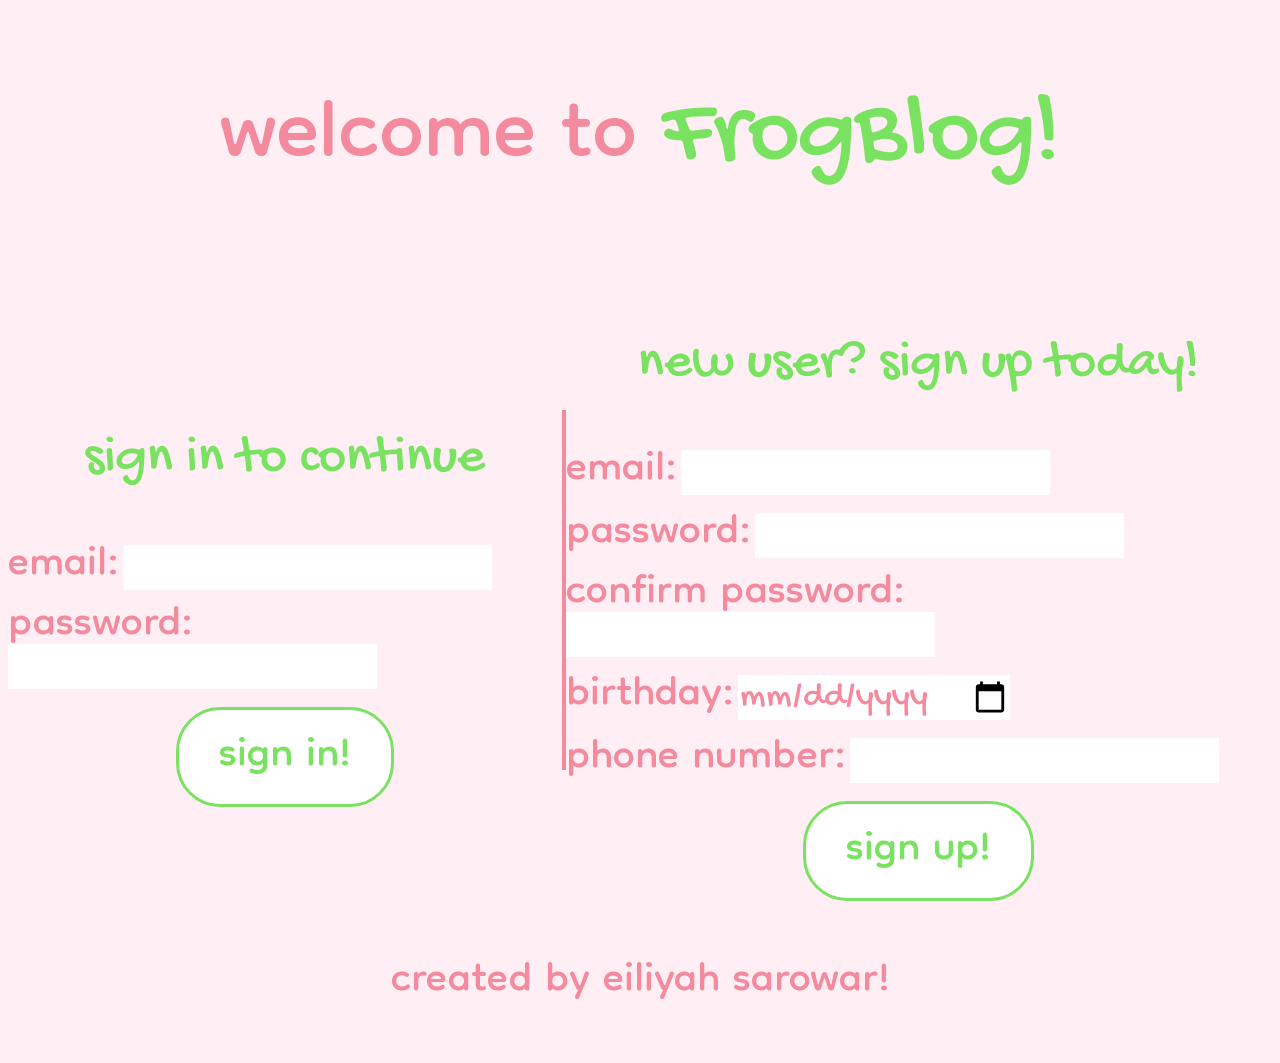
<file: index.html>
<!DOCTYPE html>
<html lang="en">
<head>
    <meta charset="UTF-8">
    <meta http-equiv="X-UA-Compatible" content="IE=edge">
    <meta name="viewport" content="width=device-width, initial-scale=1.0">
    <title>Document</title>
	<script src="script.js"></script>
	<script src="https://ajax.googleapis.com/ajax/libs/jquery/3.6.0/jquery.min.js"></script>
	<link rel="stylesheet" type="text/css" href="sign-styles.css"/>
    <link rel="preconnect" href="https://fonts.googleapis.com">
    <link rel="preconnect" href="https://fonts.gstatic.com" crossorigin>
    <link href="https://fonts.googleapis.com/css2?family=Dongle&family=Gochi+Hand&display=swap" rel="stylesheet">
</head>
<body>
    <p class="center line"><span class="welcome">welcome to </span><span class="frogblog">FrogBlog!</span></p>
    
    <div class="inup">
    <div class="in">
        <p class="titleing">sign in to continue</p>
        <form action = "profile.html">
            <label for="email" class="sign">email:</label>
            <input type="email" id="email" name="email" class="signer"><br><br>
            <label for="pwd" class="sign">password:</label>
            <input type="password" id="pwd" name="pwd" minlength="8" class="signer"><br><br>
            <div class="center"><input type="submit" value="sign in!" class="yassify center" onClick="getEmail()"></div>
        </form>
    </div>

    <div class="vl"></div>

    <div class="up">
        <p class="titleing">new user? sign up today!</p>
        <form action = "profile.html">
            <label for="email" class="sign">email:</label>
            <input type="email" id="emaill" name="email" class="signer"><br><br>
            <label for="pwd" class="sign">password:</label>
            <input type="password" id="pass" name="pwd" minlength="8" class="signer"><br><br>
            <label for="pwd" class="sign">confirm password:</label>
            <input type="password" id="pass" name="pwd" minlength="8" class="signer"><br><br>
            <label for="date" class="sign">birthday:</label>
            <input type="date" name="birthday" class="signer"><br><br>
            <label for="phone" class="sign">phone number:</label>
            <input type="tel" id="phone" name="phone" pattern="[0-9]{3}-[0-9]{3}-[0-9]{4}" class="signer"><br><br>
            <div class="center"><input type="submit" value="sign up!" class="yassify center" onClick="getEmaill()"></div>
        </form>
    </div>
</div>
	<p class="sign center">created by eiliyah sarowar!</p>
</body>
</html>
</file>
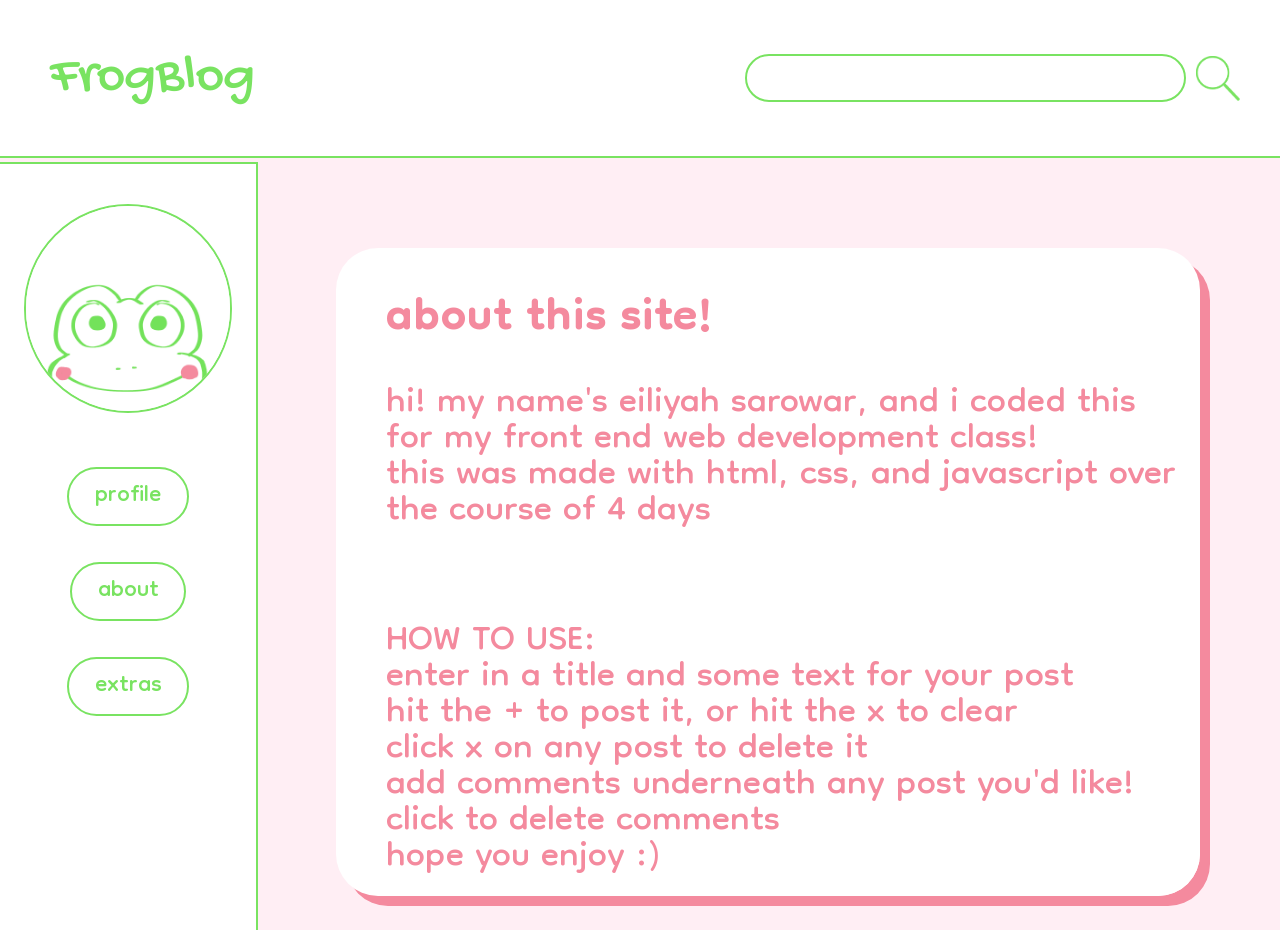
<file: about - Copy.html>
<!DOCTYPE html>
<html lang="en">
<head>
    <meta charset="UTF-8">
    <meta http-equiv="X-UA-Compatible" content="IE=edge">
    <meta name="viewport" content="width=device-width, initial-scale=1.0">
    <title>Document</title>
	<script src="https://ajax.googleapis.com/ajax/libs/jquery/3.5.1/jquery.min.js"></script>
    <script src="script.js"></script>
    <link rel="stylesheet" type="text/css" href="profile-styles.css"/>
    <link rel="preconnect" href="https://fonts.googleapis.com">
    <link rel="preconnect" href="https://fonts.gstatic.com" crossorigin>
    <link href="https://fonts.googleapis.com/css2?family=Dongle&family=Gochi+Hand&display=swap" rel="stylesheet">
</head>
<body>
    <nav>
        <div><p class="frogblog">FrogBlog</p></div>
        <div class="search">
            <input type="text" id="searchbar" onclick="searchAlert()">
            <img src="searcgigb.png" class="magnify">
        </div>
    </nav>

    <div class="side">
        <img src = "forg pfp.png" id="pfp"> <br>
        <div id="username"></div>
        <div class="buttons">
            <br class="bye"><button><a href="profile.html">profile</a></button>
            <br class="bye"><button><a href="about.html">about</a></button>
            <br class="bye"><button><a href="https://www.youtube.com/watch?v=dQw4w9WgXcQ">extras</a></button>
        </div>
    </div>

    <div class="main">
        <div class="post top about">
            <h1 id="title" class="margin more">about this site!</h1>
            <p id="some-text"class="margin">hi! my name's eiliyah sarowar, and i coded this for my front end web development class!<br>this was made with html, css, and javascript over the course of 4 days</p>
            <p id="some-text"class="margin">HOW TO USE:<br>enter in a title and some text for your post<br>hit the + to post it, or hit the x to clear<br>click x on any post to delete it<br>add comments underneath any post you'd like! click to delete comments<br>hope you enjoy :)</p>
        </div>
    </div>

</body>
</html>
</file>
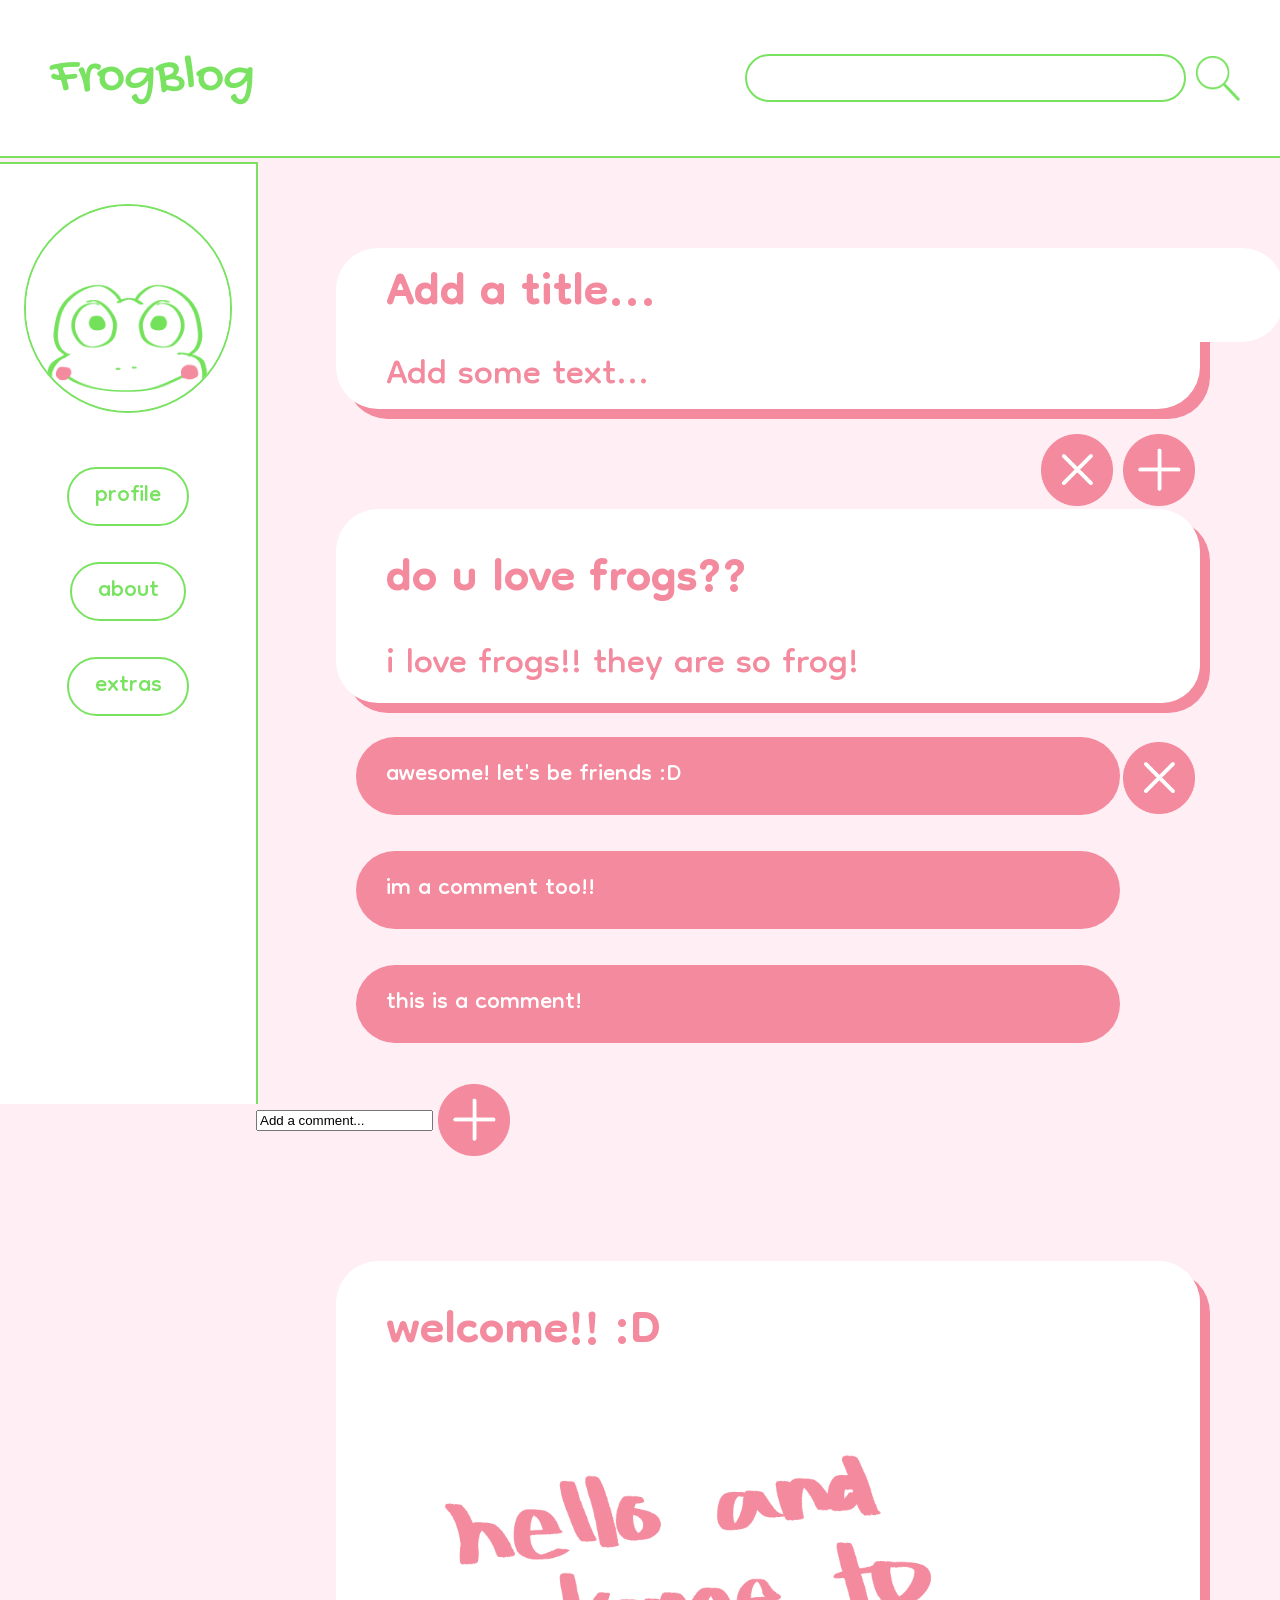
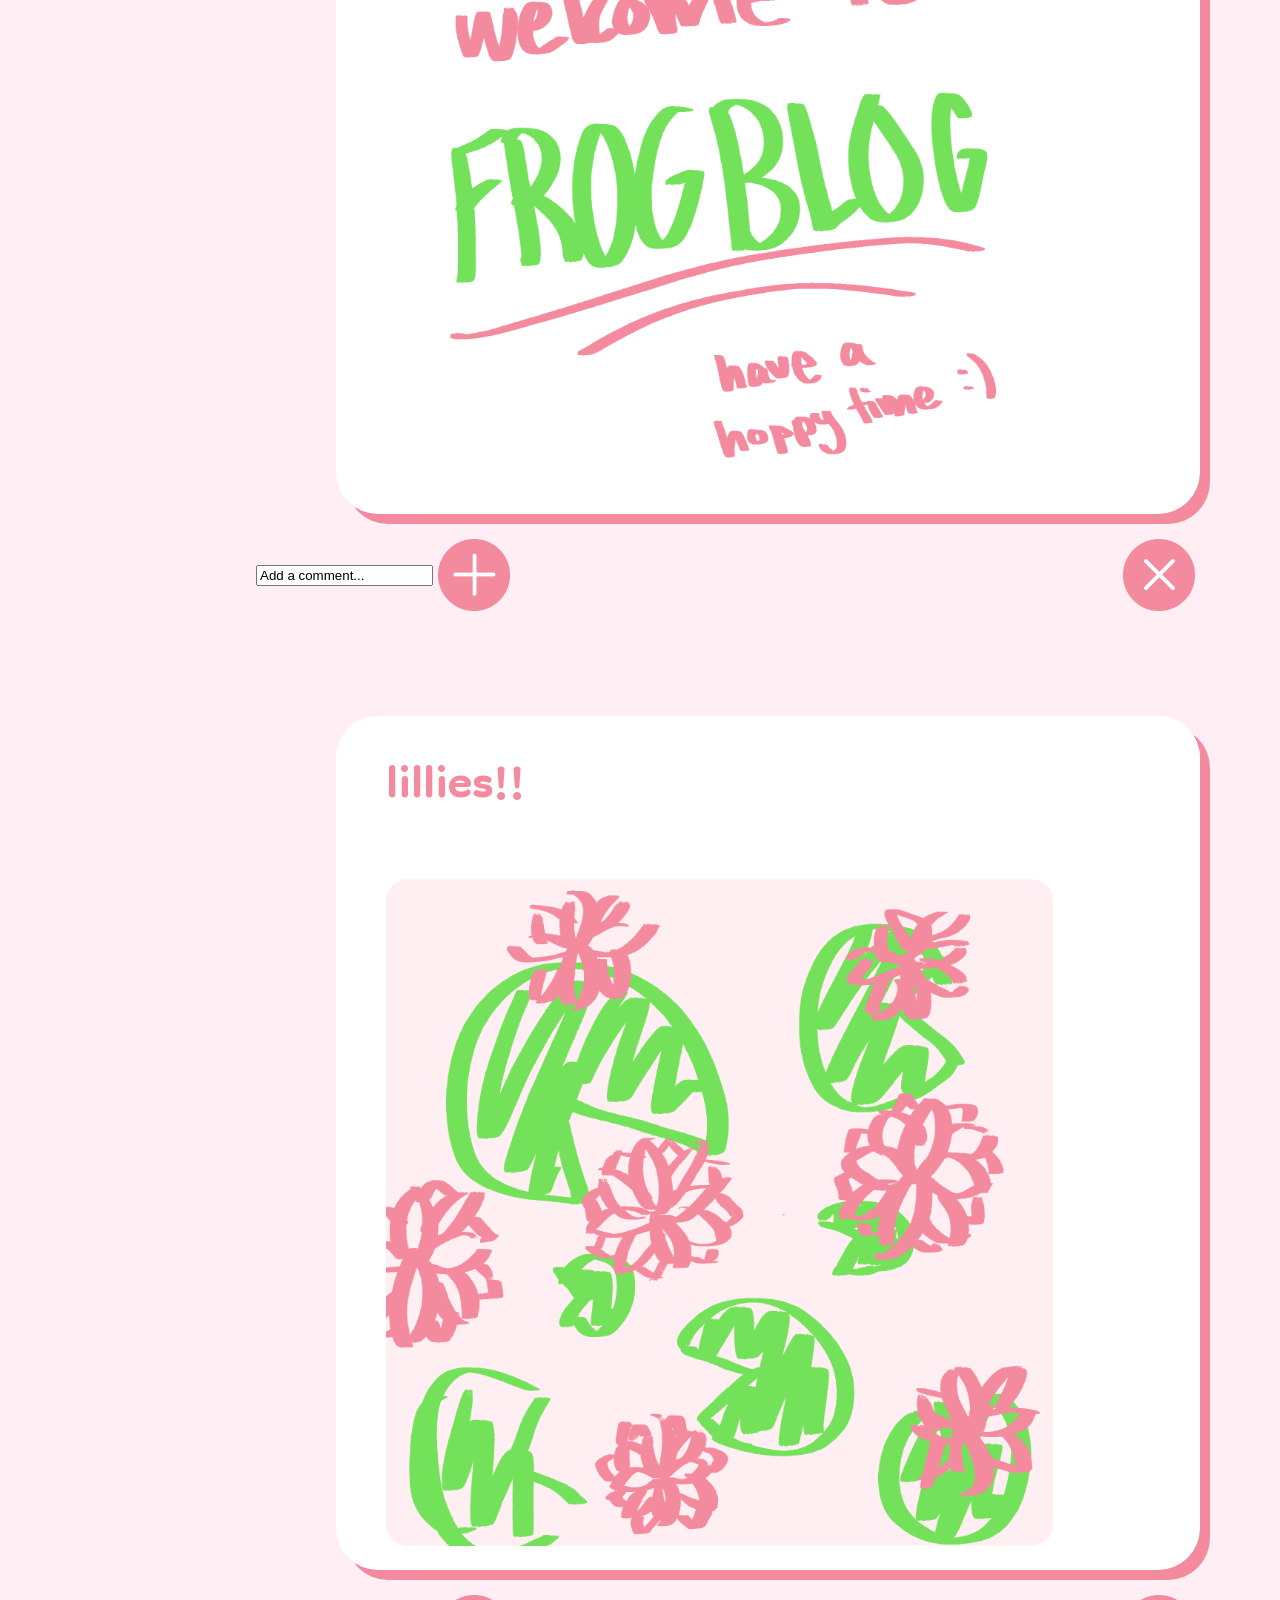
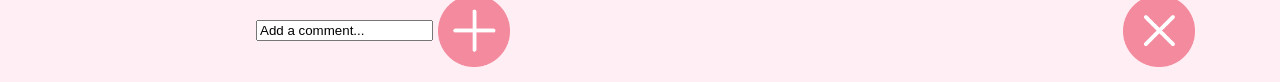
<file: profile - Copy.html>
<!DOCTYPE html>
<html lang="en">
<head>
    <meta charset="UTF-8">
    <meta http-equiv="X-UA-Compatible" content="IE=edge">
    <meta name="viewport" content="width=device-width, initial-scale=1.0">
    <title>Document</title>
	<script src="https://ajax.googleapis.com/ajax/libs/jquery/3.5.1/jquery.min.js"></script>
    <script src="script.js"></script>
    <link rel="stylesheet" type="text/css" href="profile-styles.css"/>
    <link rel="preconnect" href="https://fonts.googleapis.com">
    <link rel="preconnect" href="https://fonts.gstatic.com" crossorigin>
    <link href="https://fonts.googleapis.com/css2?family=Dongle&family=Gochi+Hand&display=swap" rel="stylesheet">
</head>
<body>
    <nav>
        <div><p class="frogblog">FrogBlog</p></div>
        <div class="search">
            <input type="text" id="searchbar" onclick="searchAlert()">
            <img src="searcgigb.png" class="magnify">
        </div>
    </nav>

    <div class="side">
        <img src = "forg pfp.png" id="pfp"> <br>
        <div id="username"></div>
        <div class="buttons">
            <br class="bye"><button><a href="profile.html">profile</a></button>
            <br class="bye"><button><a href="about.html">about</a></button>
            <br class="bye"><button><a href="https://www.youtube.com/watch?v=dQw4w9WgXcQ">extras</a></button>
        </div>
    </div>

    <div class="main">
        <div class="post pad">
            <input type="text" id="title-box-input" placeholder="Add a title..."><br>
            <input type="text" id="text-box-input" placeholder="Add some text...">
        </div>
        <div class = "aandd">
            <img src="delete.png" class="anddelete" onclick="clear()">
            <img src="add.png" class="anddelete" id="add" onclick="addPost()">
        </div>

        <div id="divdiv"><div id="comment"></div></div>

        <div class="post top">
            <h1 id="title" class="margin more">do u love frogs??</h1>
            <p id="some-text"class="margin">i love frogs!! they are so frog!</p>
        </div>
        <div class = "aandd">
        <img src="delete.png" class="anddelete">
        </div>

        <div class="comment">
            <p class="cocoa">awesome! let's be friends :D</p>
            <p class="cocoa">im a comment too!!</p>
            <p class="cocoa">this is a comment!</p>
            <div class="comment-line">
                <input type="text" id="comment-box-input" placeholder="Add a comment...">
                <img src="add.png" class="anddelete" id="addComment" onclick="addComment()">
            </div>
        </div>

        <div class="post pad">
            <h1 id="title" >welcome!! :D</h1>
            <img src="welc.png" id="some-pics">
        </div>
        <div class = "aandd">
        <img src="delete.png" class="anddelete">
        </div>
        <div class="comment">
            <div class="comment-line">
                <input type="text" id="comment-box-input" placeholder="Add a comment...">
                <img src="add.png" class="anddelete" id="addComment" onclick="addComment()">
            </div>
        </div>

        <div class="post pad">
            <h1 id="title">lillies!!</h1>
            <img src="lillies.png" id="some-pics">
        </div>
        <div class = "aandd">
        <img src="delete.png" class="anddelete">
        </div>
        <div class="comment">
            <div class="comment-line">
                <input type="text" id="comment-box-input" placeholder="Add a comment...">
                <img src="add.png" class="anddelete" id="addComment" onclick="addComment()">
            </div>
        </div>

    </div>

</body>
</html>
</file>
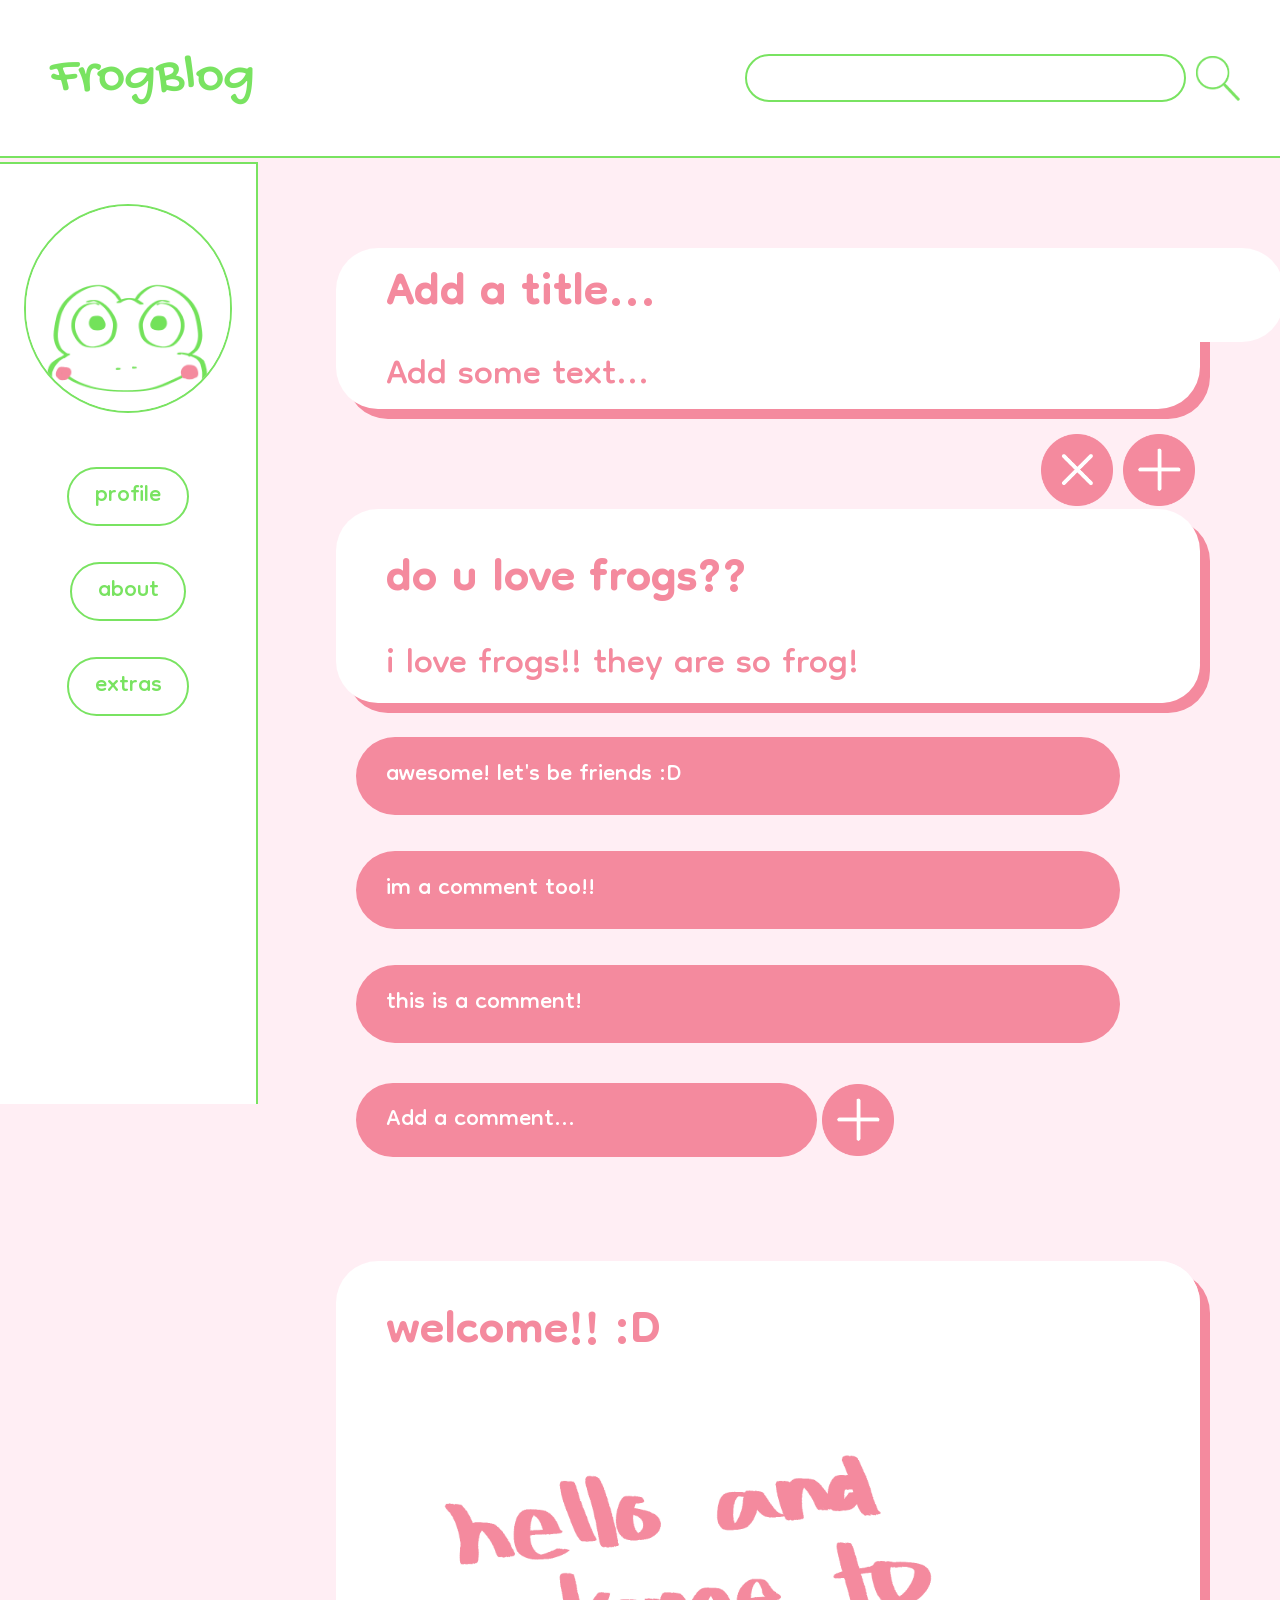
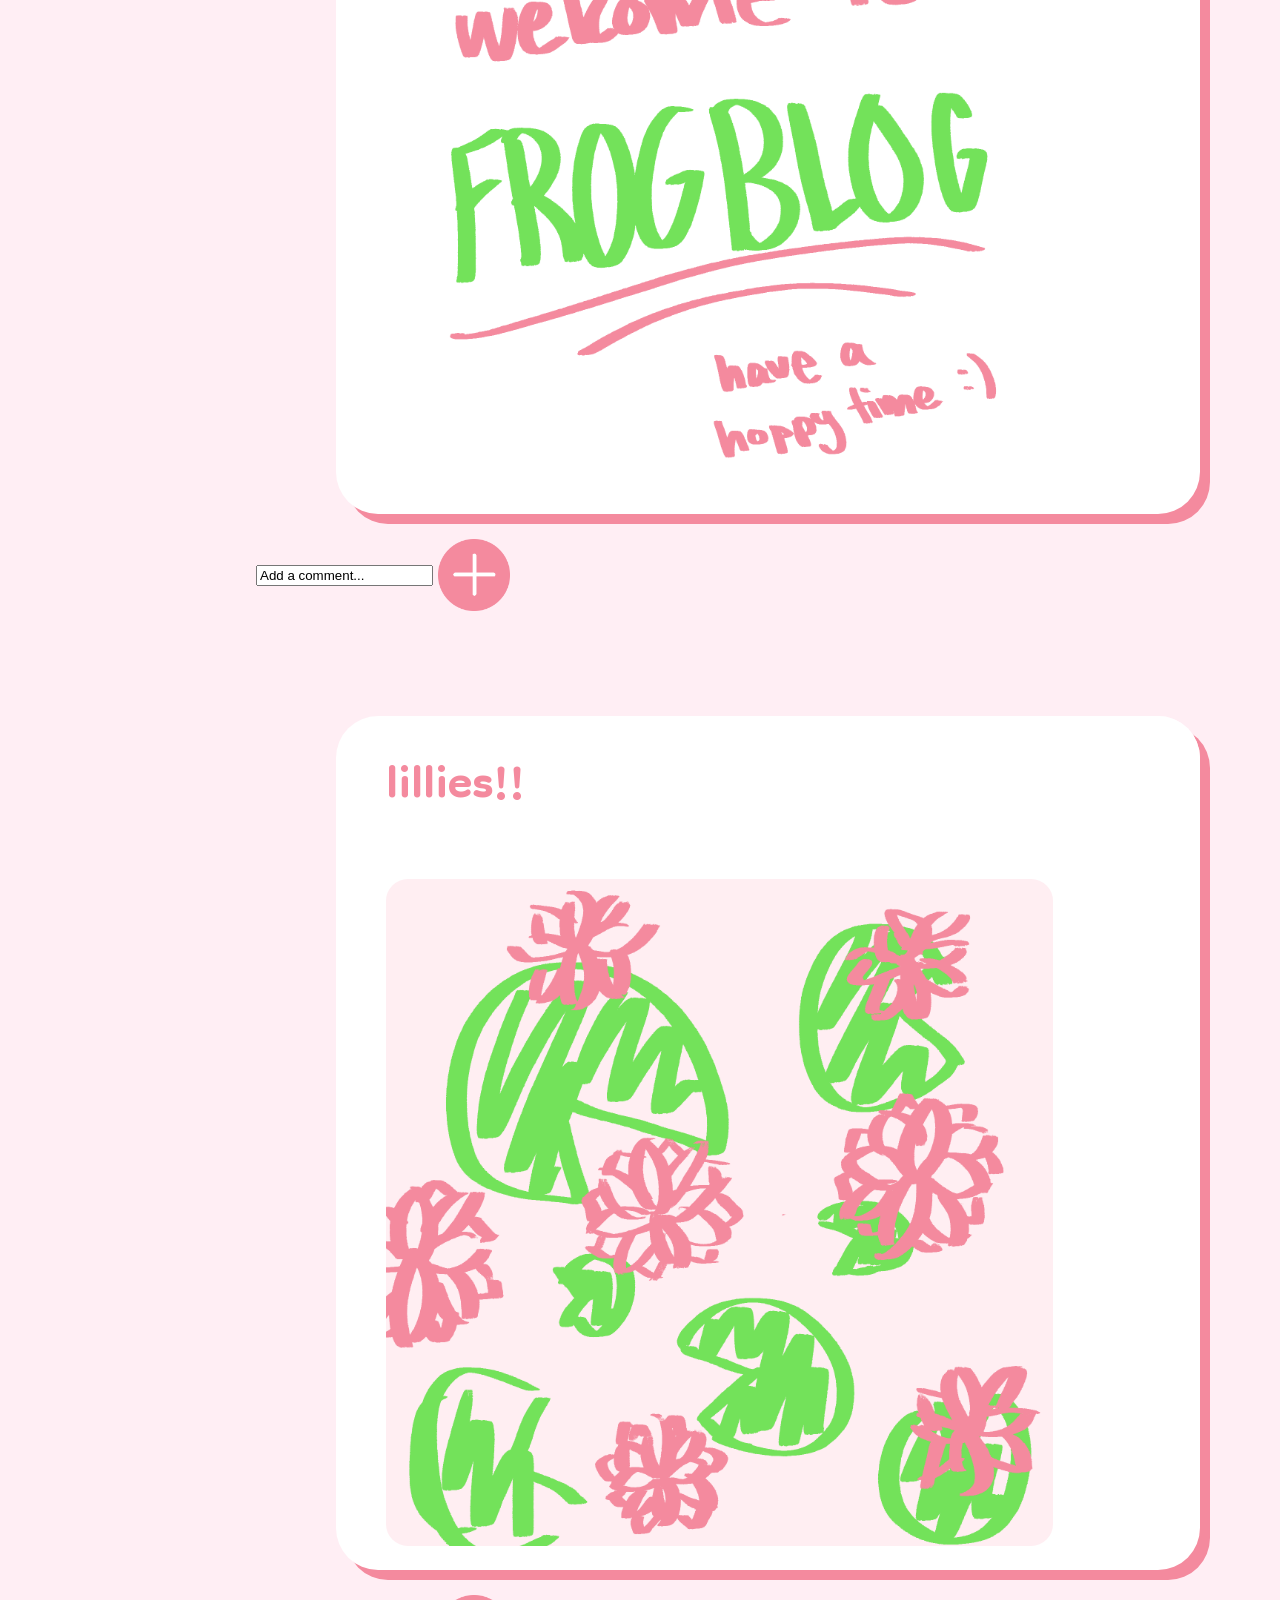
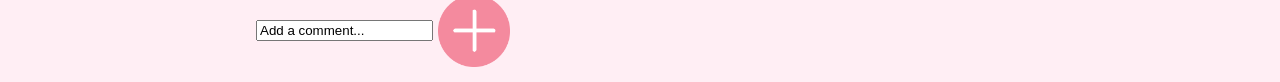
<file: profile.html>
<!DOCTYPE html>
<html lang="en">
<head>
    <meta charset="UTF-8">
    <meta http-equiv="X-UA-Compatible" content="IE=edge">
    <meta name="viewport" content="width=device-width, initial-scale=1.0">
    <title>Document</title>
	<script src="https://ajax.googleapis.com/ajax/libs/jquery/3.5.1/jquery.min.js"></script>
    <script src="script.js"></script>
    <link rel="stylesheet" type="text/css" href="profile-styles.css"/>
    <link rel="preconnect" href="https://fonts.googleapis.com">
    <link rel="preconnect" href="https://fonts.gstatic.com" crossorigin>
    <link href="https://fonts.googleapis.com/css2?family=Dongle&family=Gochi+Hand&display=swap" rel="stylesheet">
</head>
<body>
    <nav>
        <div><p class="frogblog">FrogBlog</p></div>
        <div class="search">
            <input type="text" id="searchbar" onclick="searchAlert()">
            <img src="searcgigb.png" class="magnify">
        </div>
    </nav>

    <div class="side">
        <img src = "forg pfp.png" id="pfp"> <br>
        <div id="username"></div>
        <div class="buttons">
            <br class="bye"><button><a href="profile.html">profile</a></button>
            <br class="bye"><button><a href="about.html">about</a></button>
            <br class="bye"><button><a href="https://www.youtube.com/watch?v=dQw4w9WgXcQ">extras</a></button>
        </div>
    </div>

    <div class="main">
        <div class="post pad">
            <input type="text" id="title-box-input" placeholder="Add a title..."><br>
            <input type="text" id="text-box-input" placeholder="Add some text...">
        </div>
        <div class = "aandd">
            <img src="delete.png" class="anddelete" onclick="clear()">
            <img src="add.png" class="anddelete" id="add" onclick="addPost()">
    </div>

        <div id="divdiv"><div id="comment"></div></div>

        <!-- First post -->
        <div class="post top">
            <h1 id="title" class="margin more">do u love frogs??</h1>
            <p id="some-text"class="margin">i love frogs!! they are so frog!</p>
        </div>
        <div class="comment-1">
            <p class="cocoa">awesome! let's be friends :D</p>
            <p class="cocoa">im a comment too!!</p>
            <p class="cocoa">this is a comment!</p>
            <div class="comment-line">
                <input type="text" class="comment-box-input" id="comment-box-input-1" placeholder="Add a comment...">
                <img src="add.png" class="anddelete" id="addComment-1" onclick="addComment(1)">
            </div>
        </div>

        <!-- Second post -->
        <div class="post pad">
            <h1 id="title">welcome!! :D</h1>
            <img src="welc.png" id="some-pics">
        </div>
        <div class="comment-2">
            <div class="comment-line">
                <input type="text" id="comment-box-input-2" placeholder="Add a comment...">
                <img src="add.png" class="anddelete" id="addComment-2" onclick="addComment(2)">
            </div>
        </div>

        <!-- Third post -->
        <div class="post pad">
            <h1 id="title">lillies!!</h1>
            <img src="lillies.png" id="some-pics">
        </div>
        <div class="comment-3">
            <div class="comment-line">
                <input type="text" id="comment-box-input-3" placeholder="Add a comment...">
                <img src="add.png" class="anddelete" id="addComment-3" onclick="addComment(3)">
            </div>
    </div>


    </div>

</body>
</html>
</file>
<file: sign-styles.css>
@keyframes fadeIn {
    0% {
      opacity:0;
    }
    100% {
      opacity:1;
    }
}
  
  @-moz-keyframes fadeIn {
    0% {
      opacity:0;
    }
    100% {
      opacity:1;
    }
}
  
  @-webkit-keyframes fadeIn {
    0% {
      opacity:0;
    }
    100% {
      opacity:1;
    }
}
  
  @-o-keyframes fadeIn {
    0% {
      opacity:0;
    }
    100% {
      opacity:1;
    }
}
  
  @-ms-keyframes fadeIn {
    0% {
      opacity:0;
    }
    100% {
      opacity:1;
    }
}

body {
	background-color: #FFEEF4;
    animation: fadeIn ease 1s;
  -webkit-animation: fadeIn ease 1s;
  -moz-animation: fadeIn ease 1s;
  -o-animation: fadeIn ease 1s;
  -ms-animation: fadeIn ease 1s;
}

.center {
    text-align: center;
}

.welcome {
	font-family: 'Dongle', sans-serif;
    font-size: 14vh;
    color: #F48A9E;
}

.frogblog {
	font-family: 'Gochi Hand', cursive;
    font-size: 11vh;
    color: #79E361;
}

.sign {
	font-family: 'Dongle', sans-serif;
    font-size: 7vh;
    color: #F48A9E;
    line-height: 4vh;
}

.signer {
	font-family: 'Gochi Hand', cursive;
    font-size: 4vh;
    color: #F48A9E;
    border: none;
}

p {
    font-family: 'Gochi Hand', cursive;
    font-size: 48px;
    color: #79E361;
}

.yassify {
    font-family: 'Dongle', sans-serif;
    background-color: white;
    border: 3px solid #79E361;
    border-radius: 44px;
    font-size: 7vh;
    padding-left: 40px;
    padding-right: 40px;
    color: #79E361;
}

.inup {
    display: flex;
    justify-content: space-around;
    align-items: center;
}

.titleing {
    font-size: 6vh;
    text-align: center;
}

.vl {
    border-left: 4px solid #F48A9E;
    height: 40vh;
  }

  @media only screen and (max-width: 900px) {
    .inup {
      display: flex;
      justify-content: space-around;
      align-items: center;
      flex-wrap: wrap;
    }
    .vl {
      border-bottom: 4px solid #F48A9E;
      width: 40vh;
      height:0;
      margin: 60px;
    }

    .line {
      line-height: 10vh;
    }
  }
</file>
<file: profile-styles.css>
@keyframes fadeIn {
    0% {
      opacity:0;
    }
    100% {
      opacity:1;
    }
}
  
  @-moz-keyframes fadeIn {
    0% {
      opacity:0;
    }
    100% {
      opacity:1;
    }
}
  
  @-webkit-keyframes fadeIn {
    0% {
      opacity:0;
    }
    100% {
      opacity:1;
    }
}
  
  @-o-keyframes fadeIn {
    0% {
      opacity:0;
    }
    100% {
      opacity:1;
    }
}
  
  @-ms-keyframes fadeIn {
    0% {
      opacity:0;
    }
    100% {
      opacity:1;
    }
}

body {
	background-color: #FFEEF4;
    animation: fadeIn ease 1s;
  -webkit-animation: fadeIn ease 1s;
  -moz-animation: fadeIn ease 1s;
  -o-animation: fadeIn ease 1s;
  -ms-animation: fadeIn ease 1s;
  margin: 0px;
  margin-top: -10px;
}

.frogblog {
	font-family: 'Gochi Hand', cursive;
    font-size: 6vh;
    color: #79E361;
    text-align: left;
    padding: 4vh;
    padding-left: 40px;
    margin: 10px;
}

.side {
  height: 100%;
  width: 20%;
  position: fixed;
  left: 0;
  top: 18vh;
  padding-top: 40px;
  background-color: white;
  border-right: #79E361 solid 2px;
  border-top: #79E361 solid 2px;  
}

nav {
  position:sticky;
  top: 0;
  width: 100%;
  background-color: white;
  border-bottom: #79E361 solid 2px;
  display: flex;
  justify-content: space-between;
}

.search {
  display: inline-flex;
  align-items: center;
  padding-right: 40px;
}

.magnify {
  height: 5vh;
  width: auto;
  padding-left: 10px;
}

#searchbar {
  background-color: white;
  border: #79E361 solid 2px;
  border-radius: 300px;
  padding: 4px;
  font-family: 'Dongle', sans-serif;
  font-size: 4vh;
  height: 4vh;
  color: #79E361;
}

#pfp {
  height: auto;
  width: 80%;
  border: #79E361 solid 2px;
  border-radius: 300vh;
  display: block;
  margin-left: auto;
  margin-right: auto;
}

.wrapper {
  display: flex;
}

.main {
  margin-left: 20%;
  margin-top: 10vh;
}

.buttons {
  text-align: center;
}

button {
  background-color: white;
  border: #79E361 solid 2px;
  border-radius: 300px;
  padding-left: 2vw;
  padding-right: 2vw;
  margin: 2vh;
  font-family: 'Dongle', sans-serif;
  font-size: 4vh;
  color: #79E361;
}

a {
  text-decoration: none;
  color:inherit;
}

.post {
  background: #FFFFFF;
  box-shadow: 10px 10px 0px #F48A9E;
  border-radius: 42px;
  margin: 80px;
  margin-bottom: 20px;
  margin-top: 100px;
}

.post1 {
  background: #FFFFFF;
  box-shadow: 10px 10px 0px #F48A9E;
  border-radius: 42px;
  margin: 80px;
  margin-bottom: 20px;
  margin-top: 100px;
}

.pad {
  padding-left: 30px;
}

#title {
  background-color: white;
  color: #F48A9E;
  padding: 20px;
  font-family: 'Dongle', sans-serif;
  font-weight: 600;
  font-size: 8vh;
  height: 6vh;
  border: none;
  border-radius: 42px;
  padding-left: 20px;
}

#title-box-input {
  background-color: white;
  color: #F48A9E;
  padding: 20px;
  font-family: 'Dongle', sans-serif;
  font-weight: 600;
  font-size: 8vh;
  height: 6vh;
  border: none;
  border-radius: 42px;
  padding-left: 20px;
}

#some-text {
  background-color: white;
  color: #F48A9E;
  padding: 20px;
  font-family: 'Dongle', sans-serif;
  font-size: 6vh;
  height: auto;
  border: none;
  border-radius: 42px;
  line-height: 4vh;
  padding-left: 20px;
}

#text-box-input {
  background-color: white;
  color: #F48A9E;
  padding: 20px;
  font-family: 'Dongle', sans-serif;
  font-size: 6vh;
  height: 3vh;
  border: none;
  border-radius: 42px;
  line-height: 4vh;
  padding-left: 20px;
  overflow: auto;
  overflow-x: hidden; 
  overflow-y: scroll;
}

.more {
  margin: -30px;
  margin-right: 30px;
  margin-top: 10px;
}

.margin {
  margin-left:30px;
}

::placeholder {
  color:inherit;
}

input {
  outline:none;
}

#some-pics {
  background-color: white;
  color: #F48A9E;
  padding: 20px;
  border: none;
  border-radius: 42px;
  line-height: 0;
  width: 80%;
}

.aandd {
  display: inline-flex;
  float:right;
  margin-right: 80px;
}

.anddelete {
  height: 8vh;
  width: auto;
  padding: 5px;
}
/* width */
::-webkit-scrollbar {
  width: 6px;
}

/* Track */
::-webkit-scrollbar-track {
  background: #f1f1f1; 
}
 
/* Handle */
::-webkit-scrollbar-thumb {
  background: #F48A9E;
}

.top {
  margin-bottom: -20px;
}

.cocoa {
  background: #F48A9E;
  border-radius: 42px;
  margin-left: 100px;
  margin-right: 160px;
  font-family: 'Dongle', sans-serif;
  font-size: 4vh;
  line-height: 2vh;
  padding: 30px;
  color: white;
}

.comment-box-input {
  background: #F48A9E;
  border-radius: 42px;
  margin-left: 100px;
  font-family: 'Dongle', sans-serif;
  font-size: 4vh;
  line-height: 4vh;
  height: 8vh;
  padding-left: 30px;
  color: white;
  border: none;
}

.comment-line {
  display: flex;
  align-items: center;
}

@media only screen and (max-width: 900px) {
  .search {
    display:none;
  }

  .frogblog {
    text-align:center;
    padding: 0;
    text-align: center;
  }

  .side {
    width: 100%;
    position: static;
    padding: 0;
    background-color: inherit;
    border: none;
    padding-top: 60px;
  }

  #pfp {
    width: 40%;
    height: auto;
    top: 10vh;
  }
  
  .bye {
    display: none;
  }

  .main {
    margin-left: 0;
    margin: 0;
  }

  .post {
    margin: 10vw;
  }

  .post1 {
    margin: 10vw;
  }

  #title {
    font-size: 4vh;
    line-height: 2vh;
    height: 3vh;
    width: 80%;
    padding-left: 0;
  }

  #title-box-input {
    font-size: 4vh;
    line-height: 2vh;
    height: 3vh;
    width: 80%;
    padding-left: 0;
  }

  #some-text {
    font-size: 3vh;
    height: 10vh;
    line-height: 2vh;
    padding:0;
    width: 80%;
    border-radius: 0;
  }

  #text-box-input {
    font-size: 3vh;
    height: 10vh;
    line-height: 2vh;
    padding:0;
    width: 80%;
    border-radius: 0;
  }

  .aandd {
    margin-right: 5vh;
    padding:0;
  }

  .anddelete {
    height: 4vh;
    width: auto;
    padding-left: 5px;
  }

  .post {
    margin-bottom: 2px;
    margin-top: 80px;
  }

  .post1 {
    margin-bottom: 2px;
    margin-top: 80px;
  }

  .marign {
    margin: 0;
  }

}
</file>
